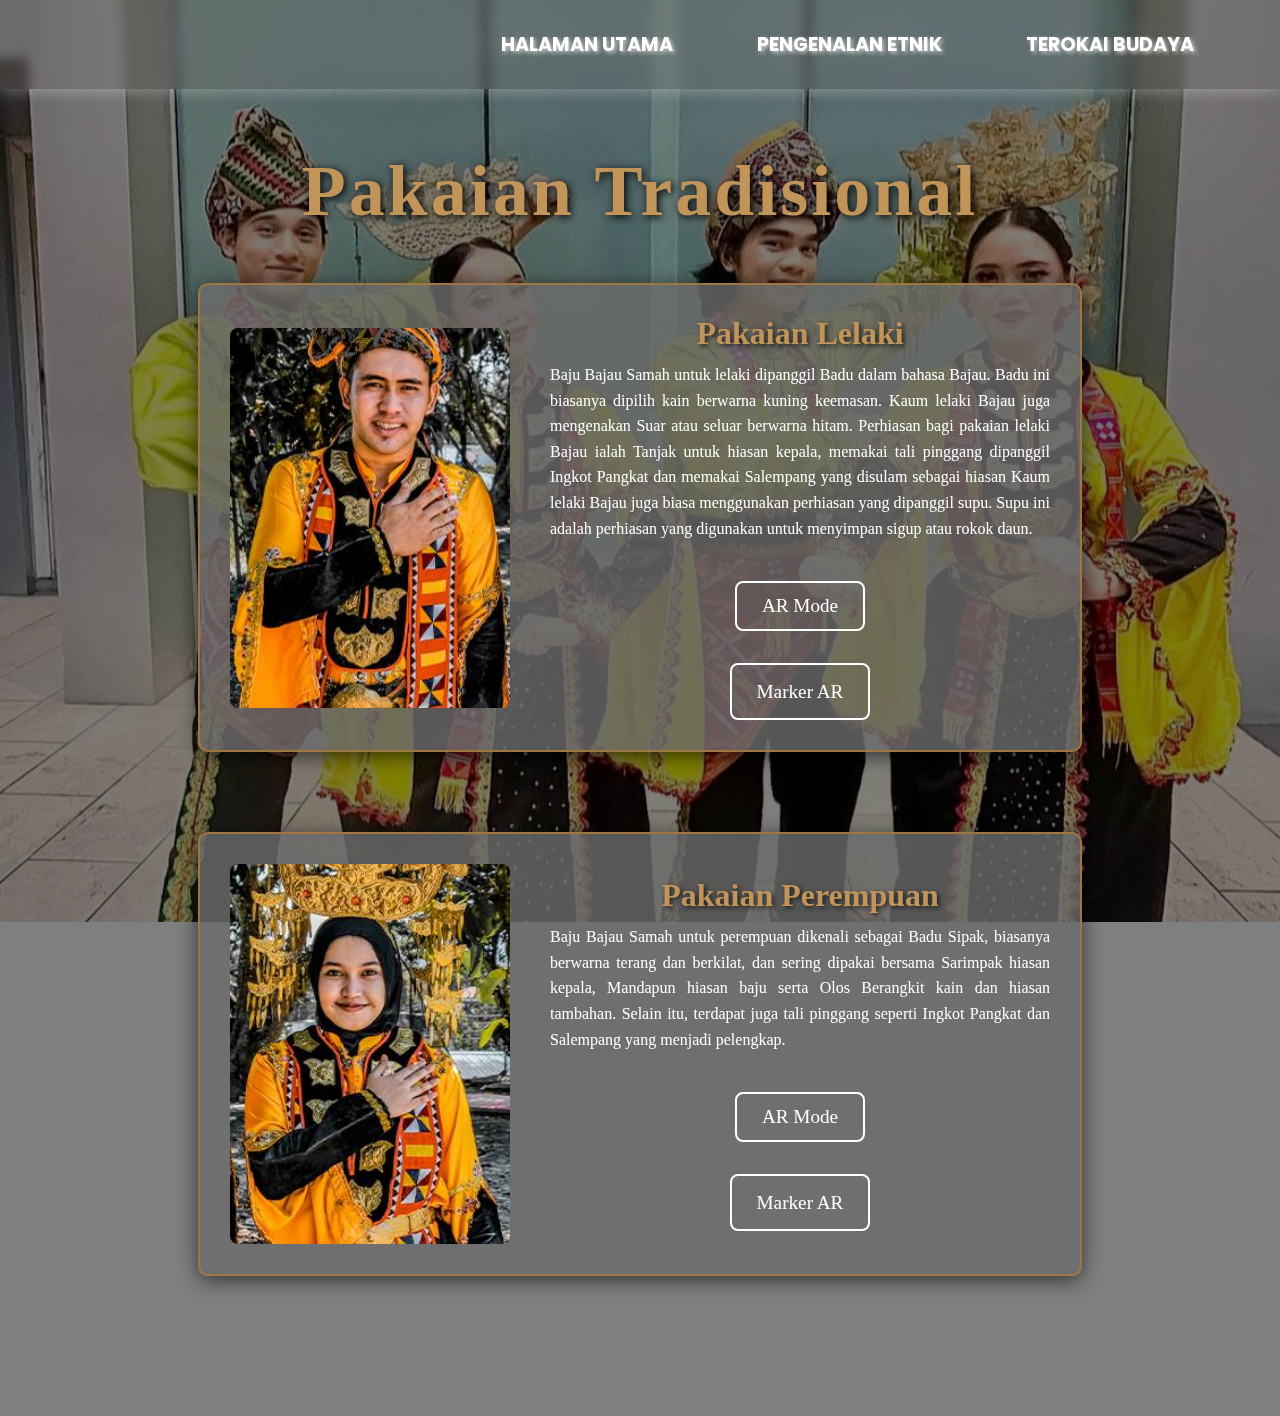
<file: pakaian.html>
<!DOCTYPE html>
<html lang="en">
<head>
    <meta charset="UTF-8">
    <meta name="viewport" content="width=device-width, initial-scale=1.0">

    <link rel="stylesheet" href="https://cdnjs.cloudflare.com/ajax/libs/font-awesome/6.5.1/css/all.min.css">
    
    <link rel="stylesheet" href="pakaian.css">

    <script defer src="apps.js"></script>

    <link href="https://fonts.googleapis.com/css2?family=Poppins:wght@400;600&display=swap" rel="stylesheet">
    <link href="https://api.fontshare.com/v2/css?f[]=gambarino@400&display=swap" rel="stylesheet">

    <title>Pakaian Tradisional</title>
</head>
 
<body>
    <header id="header">
        <div class="hamburger" onclick="toggleMenu()">
            <i class="fas fa-bars"></i>
        </div>

        <nav class="navigation">
            <a href="index.html">HALAMAN UTAMA</a>
            <a href="index.html#pengenalan-etnik">PENGENALAN ETNIK</a> 

            <div class="dropdown">
                <a href="javascript:void(0)" onclick="toggleDropdown(event)">
                    TEROKAI BUDAYA
                </a>
                <ul class="dropdown-content">
                    <li><a href="rumah.html">Rumah Tradisional</a></li>
                    <li><a href="pakaian.html">Pakaian Tradisional</a></li>
                    <li><a href="muzik.html">Alat Muzik Tradisional</a></li>
                    <li><a href="kuih.html">Kuih Tradisional</a></li>
                </ul>
            </div>
        </nav>
    </header>


    <section class="hidden">
        <div class="container">
            <h1>Pakaian Tradisional</h1>

            <section class="all-images">
                
                <div class="image-text-box">
                    <div class="image-text-content">
                        <img src="img/bajuL.jpg" alt="Pakaian Lelaki" class="image-box">
                        <div class="text-box">
                            <h2>Pakaian Lelaki</h2>
                            <p>
                                Baju Bajau Samah untuk lelaki dipanggil Badu dalam bahasa Bajau. Badu ini biasanya dipilih kain berwarna kuning keemasan. 
                                Kaum lelaki Bajau juga mengenakan Suar atau seluar berwarna hitam.
                                Perhiasan bagi pakaian lelaki Bajau ialah Tanjak untuk hiasan kepala,
                                memakai tali pinggang dipanggil Ingkot Pangkat dan memakai Salempang yang disulam sebagai hiasan
                                Kaum lelaki Bajau juga biasa menggunakan perhiasan yang dipanggil supu. 
                                Supu ini adalah perhiasan yang digunakan untuk menyimpan sigup atau rokok daun.
                            </p>

                            <div class="ar-button-container">
                                <a href="/WebsiteFYP/coding/bajulelaki/bajulelaki.html" class="ar-button">
                                    AR Mode
                                </a>
                                <a href="javascript:void(0);" onclick="openModal('/WebsiteFYP/img/marker pakaian.png')" class="ar-button marker">
                                    <i class="ar-marker"></i> Marker AR 
                                </a>
                            </div>
                        </div>
                    </div>
                </div>
                
                <div class="image-text-box">
                    <div class="image-text-content">
                        <img src="img/bajuP.jpg" alt="Pakaian Perempuan" class="image-box"> 
                        <div class="text-box">
                            <h2>Pakaian Perempuan</h2>
                            <p>
                             Baju Bajau Samah untuk perempuan dikenali sebagai Badu Sipak, biasanya berwarna terang dan berkilat, 
                             dan sering dipakai bersama Sarimpak hiasan kepala, Mandapun hiasan baju serta Olos Berangkit kain dan hiasan tambahan.
                             Selain itu, terdapat juga tali pinggang seperti Ingkot Pangkat dan Salempang yang menjadi pelengkap.
                             </p>

                            <div class="ar-button-container">
                                <a href="/WebsiteFYP/coding/bajuperempuan/bajuperempuan.html" class="ar-button">
                                    AR Mode
                                </a>
                                <a href="javascript:void(0);" onclick="openModal('/WebsiteFYP/img/marker pakaian.png')" class="ar-button marker">
                                    <i class="ar-marker"></i> Marker AR 
                                </a>
                            </div>
                        </div>
                    </div>
                </div>
                
            </section>
        </div> 
    </section>

    <div id="imageModal" class="modal">
        <span class="close-btn" onclick="closeModal()">&times;</span>
        <img class="modal-content" id="img01">
    </div>

</body>
</html>
</file>
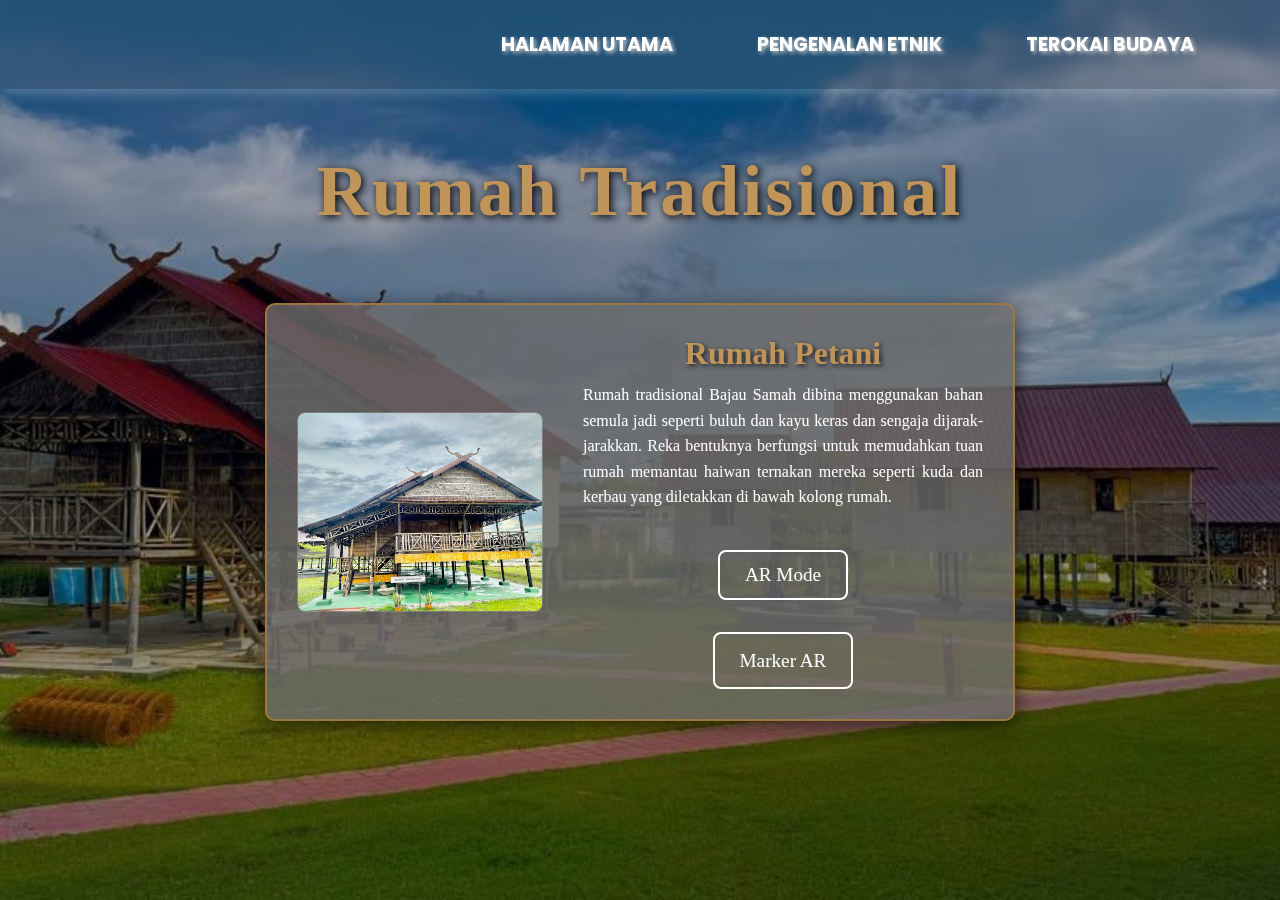
<file: rumah.html>
<!DOCTYPE html>
<html lang="en">
<head>
    <meta charset="UTF-8">
    <meta name="viewport" content="width=device-width, initial-scale=1.0">

    <link rel="stylesheet" href="https://cdnjs.cloudflare.com/ajax/libs/font-awesome/6.5.1/css/all.min.css">

    <link rel="stylesheet" href="rumah.css">

    <script defer src="apps.js"></script>

    <link href="https://fonts.googleapis.com/css2?family=Poppins:wght@400;600&display=swap" rel="stylesheet">
    <link href="https://api.fontshare.com/v2/css?f[]=gambarino@400&display=swap" rel="stylesheet">

    <title>Rumah Tradisional</title>
</head>
<body>

    <header id="header">
        <div class="hamburger" onclick="toggleMenu()">
            <i class="fas fa-bars"></i>
        </div>

        <nav class="navigation">
            <a href="index.html">HALAMAN UTAMA</a>
            <a href="index.html#pengenalan-etnik">PENGENALAN ETNIK</a>

            <div class="dropdown">
                <a href="javascript:void(0)" onclick="toggleDropdown(event)">
                    TEROKAI BUDAYA
                </a>
                <ul class="dropdown-content">
                    <li><a href="rumah.html">Rumah Tradisional</a></li>
                    <li><a href="pakaian.html">Pakaian Tradisional</a></li>
                    <li><a href="muzik.html">Alat Muzik Tradisional</a></li>
                    <li><a href="kuih.html">Kuih Tradisional</a></li>
                </ul>
            </div>
        </nav>
    </header>

    <section class="hidden">
        <div class="container">
            <h1>Rumah Tradisional</h1>

            <section class="all-images">
                <div class="image-text-box">
                    <div class="image-text-content">

                        <img src="img/rumahpetani.jpg" alt="Rumah Tradisional" class="image-box">

                        <div class="text-box">
                            <h2>Rumah Petani</h2>
                            <p>
                                Rumah tradisional Bajau Samah dibina menggunakan bahan semula jadi seperti buluh dan kayu keras
                                dan sengaja dijarak-jarakkan. Reka bentuknya berfungsi untuk memudahkan tuan rumah memantau 
                                haiwan ternakan mereka seperti kuda dan kerbau yang diletakkan di bawah kolong rumah.
                            </p>

                            <div class="ar-button-container">
                                <a href="/WebsiteFYP/coding/rumah/rumah.html" class="ar-button">AR Mode</a>
                                <a href="javascript:void(0);" onclick="openModal('/WebsiteFYP/img/house.jpg')" class="ar-button marker">
                                    <i class="ar-marker"></i> Marker AR
                                </a>
                            </div>
                        </div>

                    </div>
                </div>
            </section>

        </div>
    </section>

    <div id="imageModal" class="modal">
        <span class="close-btn" onclick="closeModal()">&times;</span>
        <img class="modal-content" id="img01">
    </div>

</body>
</html>
</file>
<file: pakaian.css>
/* ======================= RESET & FIX SCROLL ======================= */
* {
    margin: 0;
    padding: 0;
    box-sizing: border-box;
    font-family: 'Poppins', sans-serif;
}

/* FIX PENTING: Halang scroll ke tepi pada mobile */
html, body {
    width: 100%;
    overflow-x: hidden;
}

html {
    scroll-behavior: smooth;
}

body {
    margin: 0;
    background: url('img/BG1Baju.jpg') no-repeat center center fixed;
    background-size: cover;
    color: #9d7642;
    position: relative;
    min-height: 100vh; 
}

body::before {
    content: '';
    position: absolute;
    top: 0;
    left: 0;
    width: 100%;
    height: 100%;
    min-height: 100vh;
    background-color: rgba(0,0,0,0.5);
    opacity: 1;
    z-index: -1;
}

/* --- HEADER DAN NAVIGASI --- */
header {
    position: absolute;
    top: 0;
    left: 0;
    width: 100%;
    padding: 20px 5%;
    z-index: 100;
    display: flex;
    justify-content: flex-end;
    align-items: center;
    background: rgba(119, 117, 117, 0.25);
    backdrop-filter: blur(6px);
    -webkit-backdrop-filter: blur(6px);
    box-shadow: 0 4px 12px rgba(255, 255, 255, 0.25);
}

/* ================= HAMBURGER ================= */
.hamburger {
    display: none;
    font-size: 2rem;
    color: #fff;
    cursor: pointer;
    z-index: 102;
}

.navigation {
    display: flex;
    align-items: center;
    gap: 40px;
    text-shadow: 2px 2px 4px rgba(222, 218, 218, 0.9);
}

.navigation > a, .dropdown > a {
    text-decoration: none;
    color: #ffffff;
    padding: 10px 22px;
    border-radius: 20px;
    font-weight: 700;
    font-size: 1.2em;
    text-shadow: 2px 2px 4px rgba(222, 218, 218, 0.9);
    display: flex;
    align-items: center;
}

.dropdown {
    position: relative;
    display: flex;
    align-items: center;
}

.dropdown-content {
    display: none; 
    position: absolute;
    background-image: linear-gradient(to top, #000000, #00000000); 
    min-width: 300px;
    box-shadow: 0px 8px 16px 0px rgba(0,0,0,0.2);
    z-index: 999;
    padding: 0;
    list-style-type: none; 
    top: 100%; 
    left: 50%;
    transform: translateX(-50%);
}

.dropdown-content a {
    color: rgb(255, 255, 255);
    padding: 12px 16px;
    text-decoration: none;
    display: block;
    text-align: center;
}

.dropdown-content a:hover {
    background-color: #ffffff00;
}

.dropdown:hover .dropdown-content {
    display: block;
}

.navigation a:hover,
.dropdown > a:hover {
    color: #c19459;
    text-shadow: 0 0 8px rgba(255, 200, 120, 0.7);
}

.home-button {
    position: absolute;
    top: 40px; 
    left: 100px; 
    text-decoration: none;
    color: #ffffff;
    z-index: 101;
    transition: all 0.3s ease; 
    display: flex;
    align-items: center;
    justify-content: center;
    width: 50px;
    height: 50px;
    border-radius: 50%;
    background-color: rgba(0, 0, 0, 0.4);
    border: 2px solid #ffffff;
    font-size: 1em;
}

.home-button i {
    font-size: 1.5em;
}

.home-button:hover {
    background-color: rgba(193, 148, 89, 0.6); 
    border-color: #c19459; 
    transform: scale(1.1);
}

/* --- KONTEN UTAMA --- */
.container {
    max-width: 1000px; 
    margin: auto;
    padding-top: 150px; 
}

h1 {
    text-align: center;
    color: #c19459;
    font-family: Aktura, serif;
    font-size: 4em;
    text-shadow: 2px 2px 8px #000000;
    letter-spacing: 3px;
    margin-bottom: 10px; 
}

.all-images {
    display: flex; 
    flex-direction: column; 
    padding-top: 0; 
    padding-bottom: 100px;
    position: relative;
    z-index: 2; 
}

.all-images::before {
    content: "";
    position: absolute;
    inset: 0;
    background-color: none;
    z-index: 1;
}

.image-text-box {
    position: relative; 
    display: flex;
    align-items: center;
    justify-content: center;
    z-index: 2; 
    gap: 40px;
    margin: 40px auto; 
    width: fit-content;
    max-width: 95%;
}

.image-text-content {
    display: flex;
    align-items: center;
    background: rgba(108, 108, 108, 0.8);
    border: 2px solid #9d7642;
    border-radius: 10px;
    padding: 30px;
    box-shadow: 0 4px 20px rgba(0,0,0,0.6);
    max-width: 900px; 
    transition: transform 0.3s ease, box-shadow 0.3s ease;
}

.image-text-content:hover {
    transform: scale(1.02); 
    box-shadow: 0 8px 30px rgba(157, 118, 66, 0.8);
}
 
.image-box {
    width: 280px;
    height: 380px;
    object-fit: cover;
    object-position: center;
    border-radius: 8px;
    margin-right: 40px;
    display: block;
}

.text-box {
    max-width: 500px;
    display: flex;
    flex-direction: column;
    align-items: center;
    text-align: justify; 
}

.text-box h2 {
    color: #c19459;
    font-family: 'Aktura', serif;
    font-size: 2em;
    margin-bottom: 10px;
    text-shadow: 2px 2px 5px rgba(0,0,0,0.7);
    text-align: justify;
}

p {
    color: #fff;
    font-family: 'Gambarino', serif;
    font-size: 1em; 
    line-height: 1.6;
    text-align: justify; 
    margin: 0; 
}

.text-box .ar-button {
    display: inline-block;
    margin-top: 20px;
    border: 2px solid #fff;
    color: #fff;
    background-color: transparent;
    padding: 12px 25px;
    text-decoration: none;
    font-size: 1.2em;
    font-family: 'Aktura', serif;
    border-radius: 8px;
    transition: all 0.3s ease;
}

.text-box .ar-button:hover {
    background-color: rgba(210, 134, 52, 0.1);
    color: #d28634;
    border-color: #d28634;
    transform: scale(1.05);
    box-shadow: 0 0 10px rgba(157, 118, 66, 0.6);
}

.ar-button.marker {
    background-color: transparent;
    border: 2px solid #fff;
    color: #fff;
}

.ar-button.marker:hover {
    background-color: transparent;
    color: #c19459;
    border-color: #c19459;
}

.ar-button-container {
    display: flex;
    flex-direction: column;
    align-items: center;
    gap: 12px;
    margin-top: 20px;
}

/* --- ANIMASI / RESPONSIF --- */
.hidden { opacity: 0; filter: blur(5px); transition: all 1s; }
.show { opacity: 1; filter: blur(0); }

@media (min-width: 1200px) {
  .container { max-width: 1100px; }
  h1 { font-size: 4.5em; }
  .image-text-box { gap: 80px; }
}

@media (max-width: 1024px) {
  h1 { font-size: 3.5em; }
  .image-text-content { padding: 25px; }
  .image-box { width: 240px; height: 180px; }
}

/* ================= TABLET & PHONE (HAMBURGER MENU) ================= */
@media (max-width: 768px) {

  /* ================= HEADER ================= */
  header {
    padding: 15px 5%;
    justify-content: space-between;
    align-items: center;
  }

  .hamburger {
    display: block;
    margin-left: auto;
    font-size: 1.8rem;
    cursor: pointer;
  }

  /* ================= NAV DRAWER ================= */
  .navigation {
    position: absolute;
    top: 100%;
    right: -100%;
    width: 100%;
    background: rgba(0, 0, 0, 0.95);
    backdrop-filter: blur(10px);

    flex-direction: column;
    align-items: center;
    gap: 0;
    padding: 20px 0;

    transition: 0.4s ease;
    box-shadow: 0 10px 10px rgba(0,0,0,0.5);
  }

  .navigation.active {
    right: 0;
  }

  .navigation a,
  .dropdown > a {
    font-size: 1.2em;
    padding: 15px 20px;
    width: 100%;
    text-align: center;
    border-bottom: 1px solid rgba(255,255,255,0.1);
    display: block;
  }

  .dropdown {
    width: 100%;
    flex-direction: column;
    align-items: center;
  }

  .dropdown-content {
    position: relative;
    width: 100%;
    top: 0;
    left: 0;
    transform: none;
    background: rgba(255,255,255,0.05);
    box-shadow: none;
    display: none;
  }

  .dropdown:hover .dropdown-content {
    display: block;
  }

  /* ================= IMAGE & TEXT FIX ================= */

  .image-text-box {
    flex-direction: column;
    margin: 30px auto;
    width: 100%;
  }

  .image-text-content {
    flex-direction: column;
    align-items: center;
    padding: 20px;
  }

  /* SAIZ GAMBAR NGAM TABLET */
  .image-box {
    width: 100%;
    max-width: 280px;
    aspect-ratio: 3 / 4;
    height: auto;
    margin: 0 auto 15px auto;
    display: block;
}

  /* TEKS */
  .text-box {
    max-width: 100%;
    padding: 0 10px;
    text-align: justify;
  }

  .text-box h2 {
    font-size: 1.6em;
    text-align: center;
  }

  p {
    font-size: 0.95em;
    line-height: 1.6;
  }

  /* BUTTON SENTUH */
  .ar-button {
    width: 100%;
    max-width: 260px;
    text-align: center;
  }
}



@media (max-width: 480px) {
  .navigation { gap: 8px; }
  .navigation a, .dropdown > a { font-size: 13px; padding: 7px 10px; }
  .home-button { width: 40px; height: 40px; top: 20px; left: 20px; }
  h1 { font-size: 2.5em; }
  .text-box h2 { font-size: 1.4em; }
  p { font-size: 0.9em; }
}

@media (max-width: 360px) {
  h1 { font-size: 2.2em; }
  .navigation a, .dropdown > a { font-size: 12px; }
}

@media (prefers-reduced-motion) {
  .hidden { transition: none; }
}

/* --- MODAL / POPUP CSS --- */
.modal {
  display: none; 
  position: fixed; 
  z-index: 10000; 
  left: 0;
  top: 0;
  width: 100%; 
  height: 100%; 
  overflow: auto; 
  background-color: rgba(0,0,0,0.9);
  backdrop-filter: blur(5px);
}

.modal-content {
  margin: auto;
  display: block;
  width: 80%;
  max-width: 700px;
  max-height: 80vh;
  object-fit: contain;
  margin-top: 80px;
  border-radius: 10px;
  box-shadow: 0 4px 8px rgba(255,255,255,0.2);
  animation-name: zoom;
  animation-duration: 0.4s;
}

@keyframes zoom {
  from {transform:scale(0)} 
  to {transform:scale(1)}
}

.close-btn {
  position: absolute;
  top: 20px;
  right: 35px;
  color: #f1f1f1;
  font-size: 40px;
  font-weight: bold;
  transition: 0.3s;
  cursor: pointer;
  z-index: 10001;
}

.close-btn:hover {
  color: #c19459;
}

@media only screen and (max-width: 700px){
  .modal-content { width: 95%; margin-top: 150px; }
  .close-btn { right: 20px; top: 20px; }
}
</file>
<file: rumah.css>
/* ======================= RESET ASAS & FIX SCROLL ======================= */
* {
    margin: 0;
    padding: 0;
    box-sizing: border-box;
    font-family: 'Poppins', sans-serif;
}

/* FIX PENTING: Halang scroll ke tepi */
html, body {
    width: 100%;
    overflow-x: hidden;
}

html {
    height: 100%;
    scroll-behavior: smooth;
}

body {
    margin: 0;
    /* Pastikan gambar background wujud dalam folder img */
    background: url('img/rumahBG.jpg') no-repeat center center fixed;
    background-size: cover;
    color: #9d7642;
    position: relative;
    min-height: 100vh;
}

body::before {
    content: '';
    position: absolute;
    top: 0;
    left: 0;
    width: 100%;
    min-height: 100%;
    background-color: rgba(0,0,0,0.7);
    opacity: 0.5;
    z-index: -1;
}

/* ======================= HEADER & NAVIGATION ======================= */
header {
    position: absolute;
    top: 0;
    left: 0;
    width: 100%;
    padding: 20px 5%;
    z-index: 100;
    display: flex;
    justify-content: flex-end;
    align-items: center;
    background: rgba(119, 117, 117, 0.25);
    backdrop-filter: blur(6px);
    -webkit-backdrop-filter: blur(6px);
    box-shadow: 0 4px 12px rgba(255, 255, 255, 0.25);
}

/* Hamburger (Sembunyi di Desktop) */
.hamburger {
    display: none; 
    font-size: 2rem;
    color: #fff;
    cursor: pointer;
    margin-right: 20px;
    z-index: 102;
}

/* Navigation */
.navigation {
    display: flex;
    align-items: center;
    gap: 40px;
    text-shadow: 2px 2px 4px rgba(222, 218, 218, 0.9);
}

.navigation > a,
.dropdown > a {
    text-decoration: none;
    color: #ffffff;
    padding: 10px 22px;
    border-radius: 20px;
    font-weight: 700;
    font-size: 1.2em;
    text-shadow: 2px 2px 4px rgba(222, 218, 218, 0.9);
    display: flex;
    align-items: center;
}

/* Dropdown */
.dropdown {
    position: relative;
    display: flex;
    align-items: center;
}

.dropdown-content {
    display: none;
    position: absolute;
    background-image: linear-gradient(to top, #000000, #00000000);
    min-width: 300px;
    box-shadow: 0px 8px 16px 0px rgba(0,0,0,0.2);
    z-index: 999;
    padding: 0;
    list-style-type: none;
    top: 100%;
    left: 50%;
    transform: translateX(-50%);
}

.dropdown-content a {
    color: rgb(255, 255, 255);
    padding: 12px 16px;
    text-decoration: none;
    display: block;
    text-align: center;
}

.dropdown-content a:hover {
    background-color: #ffffff00;
}

.dropdown:hover .dropdown-content {
    display: block;
}

.navigation a:hover,
.dropdown > a:hover {
    color: #c19459;
    text-shadow: 0 0 8px rgba(255, 200, 120, 0.7);
}

/* Home Button */
.home-button {
    position: absolute;
    top: 40px;
    left: 100px;
    text-decoration: none;
    color: #ffffff;
    z-index: 101;
    transition: all 0.3s ease;
    display: flex;
    align-items: center;
    justify-content: center;
    width: 50px;
    height: 50px;
    border-radius: 50%;
    background-color: rgba(0, 0, 0, 0.4);
    border: 2px solid #ffffff;
    font-size: 1em;
}

.home-button i {
    font-size: 1.5em;
}

.home-button:hover {
    background-color: rgba(193, 148, 89, 0.6);
    border-color: #c19459;
    transform: scale(1.1);
}

/* ======================= MAIN CONTENT ======================= */
.container {
    max-width: 1000px;
    margin: auto;
    padding-top: 150px;
}

h1 {
    text-align: center;
    color: #c19459;
    font-family: Aktura, serif;
    font-size: 4em;
    text-shadow: 2px 2px 8px #000000;
    letter-spacing: 3px;
    margin-bottom: 10px;
}

.all-images {
    display: flex;
    flex-direction: column;
    padding-top: 0;
    padding-bottom: 100px;
    position: relative;
    z-index: 2;
}

.all-images::before {
    content: "";
    position: absolute;
    inset: 0;
    background-color: transparent;
    z-index: 1;
}

.image-text-box {
    position: relative;
    display: flex;
    align-items: center;
    justify-content: center;
    z-index: 2;
    gap: 60px;
    margin: 60px auto;
    width: fit-content;
    max-width: 95%;
}

.image-text-content {
    display: flex;
    align-items: center;
    background: rgba(108, 108, 108, 0.8);
    border: 2px solid #9d7642;
    border-radius: 10px;
    padding: 30px;
    box-shadow: 0 4px 20px rgba(0,0,0,0.6);
    max-width: 750px;
    transition: transform 0.3s ease, box-shadow 0.3s ease;
}

.image-text-content:hover {
    transform: scale(1.02);
    box-shadow: 0 8px 30px rgba(157, 118, 66, 0.8);
}

.image-box {
    width: 260px;
    height: 200px;
    object-fit: cover;
    border-radius: 8px;
    margin-right: 40px;
    border: 1px solid rgba(255, 255, 255, 0.2);
}

.text-box {
    max-width: 400px;
    display: flex;
    flex-direction: column;
    align-items: center;
    text-align: justify;
}

.text-box h2 {
    color: #c19459;
    font-family: 'Aktura', serif;
    font-size: 2em;
    margin-bottom: 10px;
    text-shadow: 2px 2px 5px rgba(0,0,0,0.7);
    text-align: justify;
}

p {
    color: #fff;
    font-family: 'Gambarino', serif;
    font-size: 1em;
    line-height: 1.6;
    text-align: justify;
    margin: 0;
}

.text-box .ar-button {
    display: inline-block;
    margin-top: 20px;
    border: 2px solid #fff;
    color: #fff;
    background-color: transparent;
    padding: 12px 25px;
    text-decoration: none;
    font-size: 1.2em;
    font-family: 'Aktura', serif;
    border-radius: 8px;
    transition: all 0.3s ease;
}

.text-box .ar-button:hover {
    background-color: rgba(210, 134, 52, 0.1);
    color: #d28634;
    border-color: #d28634;
    transform: scale(1.05);
    box-shadow: 0 0 10px rgba(157, 118, 66, 0.6);
}

.ar-button.marker {
    background-color: transparent;
    border: 2px solid #fff;
    color: #fff;
}

.ar-button.marker:hover {
    background-color: transparent;
    color: #c19459;
    border-color: #c19459;
}

.ar-button-container {
    display: flex;
    flex-direction: column;
    align-items: center;
    gap: 12px;
    margin-top: 20px;
}

/* ======================= ANIMASI OBSERVER ======================= */
.hidden {
    opacity: 0;
    filter: blur(5px);
    transition: all 1s;
}

.show {
    opacity: 1;
    filter: blur(0);
}

/* ======================= RESPONSIVE ======================= */
@media (min-width: 1200px) {
    .container { max-width: 1100px; }
    h1 { font-size: 4.5em; }
    .image-text-box { gap: 80px; }
}

@media (max-width: 1024px) {
    h1 { font-size: 3.5em; }
    .image-text-content { padding: 25px; }
    .image-box { width: 240px; height: 180px; }
}

/* ---------- TABLET & PHONE (Hamburger) ---------- */
@media (max-width: 768px) {
    header {
        padding: 15px 5%;
        justify-content: space-between;
        align-items: center;
    }

    .hamburger {
        display: block;
        margin-left: auto;
        font-size: 1.8rem;
        cursor: pointer;
    }

    .navigation {
        position: absolute;
        top: 100%;
        right: -100%; /* Menu sembunyi di tepi */
        width: 100%;
        height: auto;
        background: rgba(0, 0, 0, 0.95);
        backdrop-filter: blur(10px);
        flex-direction: column;
        justify-content: flex-start;
        align-items: center;
        gap: 0;
        padding: 20px 0;
        transition: 0.4s ease;
        box-shadow: 0 10px 10px rgba(0,0,0,0.5);
    }

    .navigation.active { right: 0; }

    .navigation a,
    .dropdown > a {
        font-size: 1.2em;
        padding: 15px 20px;
        width: 100%;
        text-align: center;
        border-bottom: 1px solid rgba(255,255,255,0.1);
        display: block;
    }

    .dropdown {
        width: 100%;
        display: flex;
        flex-direction: column;
        align-items: center;
    }

    .dropdown-content {
        position: relative;
        width: 100%;
        top: 0;
        left: 0;
        transform: none;
        background: rgba(255, 255, 255, 0.05);
        box-shadow: none;
        display: none;
    }

    .dropdown:hover .dropdown-content { display: block; }

    h1 { font-size: 3em; }
    .image-text-box { flex-direction: column; gap: 25px; padding: 0 15px; width: 100%; margin: 30px auto; }
    .image-text-content { flex-direction: column; text-align: center; padding: 20px; }
    .image-box { width: 90%; height: auto; margin: 0 0 15px 0; }
    .text-box h2 { font-size: 1.6em; text-align: center; }
    .ar-button-container { justify-content: center; }
}

@media (max-width: 480px) {
    .navigation { gap: 8px; }
    .navigation a, .dropdown > a { font-size: 13px; padding: 7px 10px; }
    .home-button { width: 40px; height: 40px; top: 20px; left: 20px; }
    h1 { font-size: 2.5em; }
    .text-box h2 { font-size: 1.4em; }
    p { font-size: 0.9em; }
    .ar-button.marker { display: block !important; visibility: visible !important; opacity: 1 !important; }
}

@media (prefers-reduced-motion) {
    .hidden { transition: none; }
}

/* ======================= MODAL ======================= */
.modal {
    display: none;
    position: fixed;
    z-index: 10000;
    left: 0;
    top: 0;
    width: 100%;
    height: 100%;
    overflow: auto;
    background-color: rgba(0,0,0,0.9);
    backdrop-filter: blur(5px);
}

.modal-content {
    margin: auto;
    display: block;
    width: 80%;
    max-width: 700px;
    max-height: 80vh;
    object-fit: contain;
    margin-top: 80px;
    border-radius: 10px;
    box-shadow: 0 4px 8px rgba(255,255,255,0.2);
    animation-name: zoom;
    animation-duration: 0.4s;
}

@keyframes zoom {
    from { transform: scale(0); }
    to { transform: scale(1); }
}

.close-btn {
    position: absolute;
    top: 20px;
    right: 35px;
    color: #f1f1f1;
    font-size: 40px;
    font-weight: bold;
    transition: 0.3s;
    cursor: pointer;
    z-index: 10001;
}

.close-btn:hover {
    color: #c19459;
}

@media only screen and (max-width: 700px) {
    .modal-content { width: 95%; margin-top: 150px; }
    .close-btn { right: 20px; top: 20px; }
}
</file>
